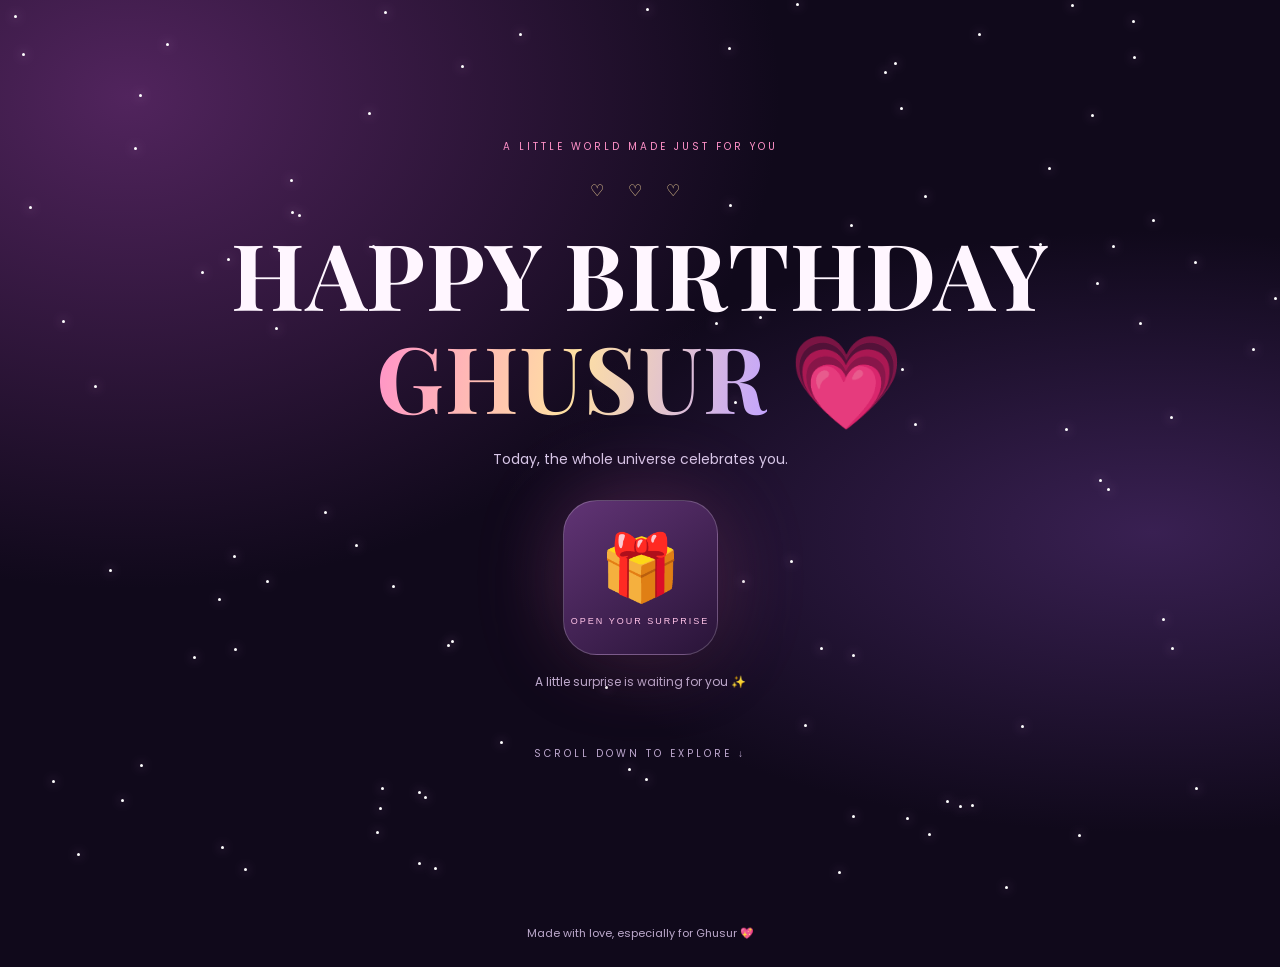
<file: Index.html>
<!DOCTYPE html>
<html lang="en">
<head>
  <meta charset="UTF-8">
  <meta name="viewport" content="width=device-width, initial-scale=1.0">
  <title>Happy Birthday Ghusur ❤️</title>
  <link rel="stylesheet" href="sst.css">
</head>
<body>
  <div id="stars"></div>
  <canvas id="confetti"></canvas>

  <header class="hero" id="hero">
    <div class="hero-content">
      <p class="eyebrow">A LITTLE WORLD MADE JUST FOR YOU</p>
      <p class="tiny-heart">♡ ♡ ♡</p>
      <h1>HAPPY BIRTHDAY<br><span>GHUSUR</span> 💗</h1>
      <p class="intro">Today, the whole universe celebrates you.</p>

      <div class="gift-wrap">
        <div class="gift-glow"></div>
        <button class="gift" id="gift" aria-label="Open birthday surprise">
          🎁
          <small>OPEN YOUR SURPRISE</small>
        </button>
      </div>

      <p class="hint">A little surprise is waiting for you ✨</p>
      <div class="scroll-note">SCROLL DOWN TO EXPLORE ↓</div>
    </div>
  </header>


<main id="content" class="hidden">

  <!-- PAGE 2: BIRTHDAY WISH -->
  <section class="story-page" id="page2">
    <p class="eyebrow">TODAY IS ALL ABOUT YOU</p>
    <div class="story-emoji">🎂</div>
    <h2>HAPPY BIRTHDAY<br><span>GHUSUR!</span> 💗</h2>
    <p class="body-copy">
      Today is your day, your moment, your little bit of magic.
      I hope your face is filled with smiles and your heart with happiness.
    </p>
    <button class="next-btn" data-next="page3">A LITTLE SURPRISE →</button>
  </section>

  <!-- PAGE 3: MEMORIES -->
  <section class="story-page hidden" id="page3">
    <p class="eyebrow">OUR LITTLE MEMORY LANE</p>
    <h2>Little Memories,<br><span>Big Feelings.</span> 📸</h2>
    <p class="body-copy">Every picture has a little story to tell.</p>
    <div class="gallery" id="gallery"></div>
    <button class="next-btn" data-next="page4">ONE MORE THING 💌 →</button>
  </section>

  <!-- PAGE 4: LETTER -->
  <section class="story-page hidden" id="page4">
    <div class="story-emoji">💌</div>
    <p class="eyebrow">A NOTE FROM THE HEART</p>
    <h2>Dear <span>Ghusur,</span></h2>
    <div class="letter">
      Happy Birthday, Ghusur! ❤️

      <br><br>

      I hope this new year brings you endless smiles, beautiful memories
      and countless reasons to be happy.

      <br><br>

      May your dreams come true, may you always find strength in difficult
      times, and may life surprise you in the most beautiful ways.

      <br><br>

      Keep smiling, keep shining, and always remember how special you are.
      You deserve all the happiness in the world. 💗

      <p class="signature">With lots of love, always ♡</p>
    </div>
    <button class="next-btn" data-next="page5">THE FINAL SURPRISE ✨ →</button>
  </section>

  <!-- PAGE 5: FINAL SURPRISE -->
  <section class="story-page hidden" id="page5">
    <p class="eyebrow">JUST FOR YOU</p>
    <div class="story-emoji">🌷</div>
    <h2>Keep Shining,<br><span>Birthday Star!</span> ✨</h2>
    <p class="body-copy">
      May your days be bright, your heart be peaceful, and your life
      be filled with people and moments that make you smile.
    </p>
    <div class="story-emoji">🎂💗🎉</div>
    <h2>HAPPY BIRTHDAY<br><span>GHUSUR!</span></h2>
    <button class="next-btn" id="celebrate">CELEBRATE AGAIN 🎉</button>
    <button class="back-btn" id="restart">↻ START FROM THE BEGINNING</button>
  </section>

</main>


  <footer>Made with love, especially for Ghusur 💖</footer>
  <script src="ssda.js"></script>
</body>
</html>
</file>
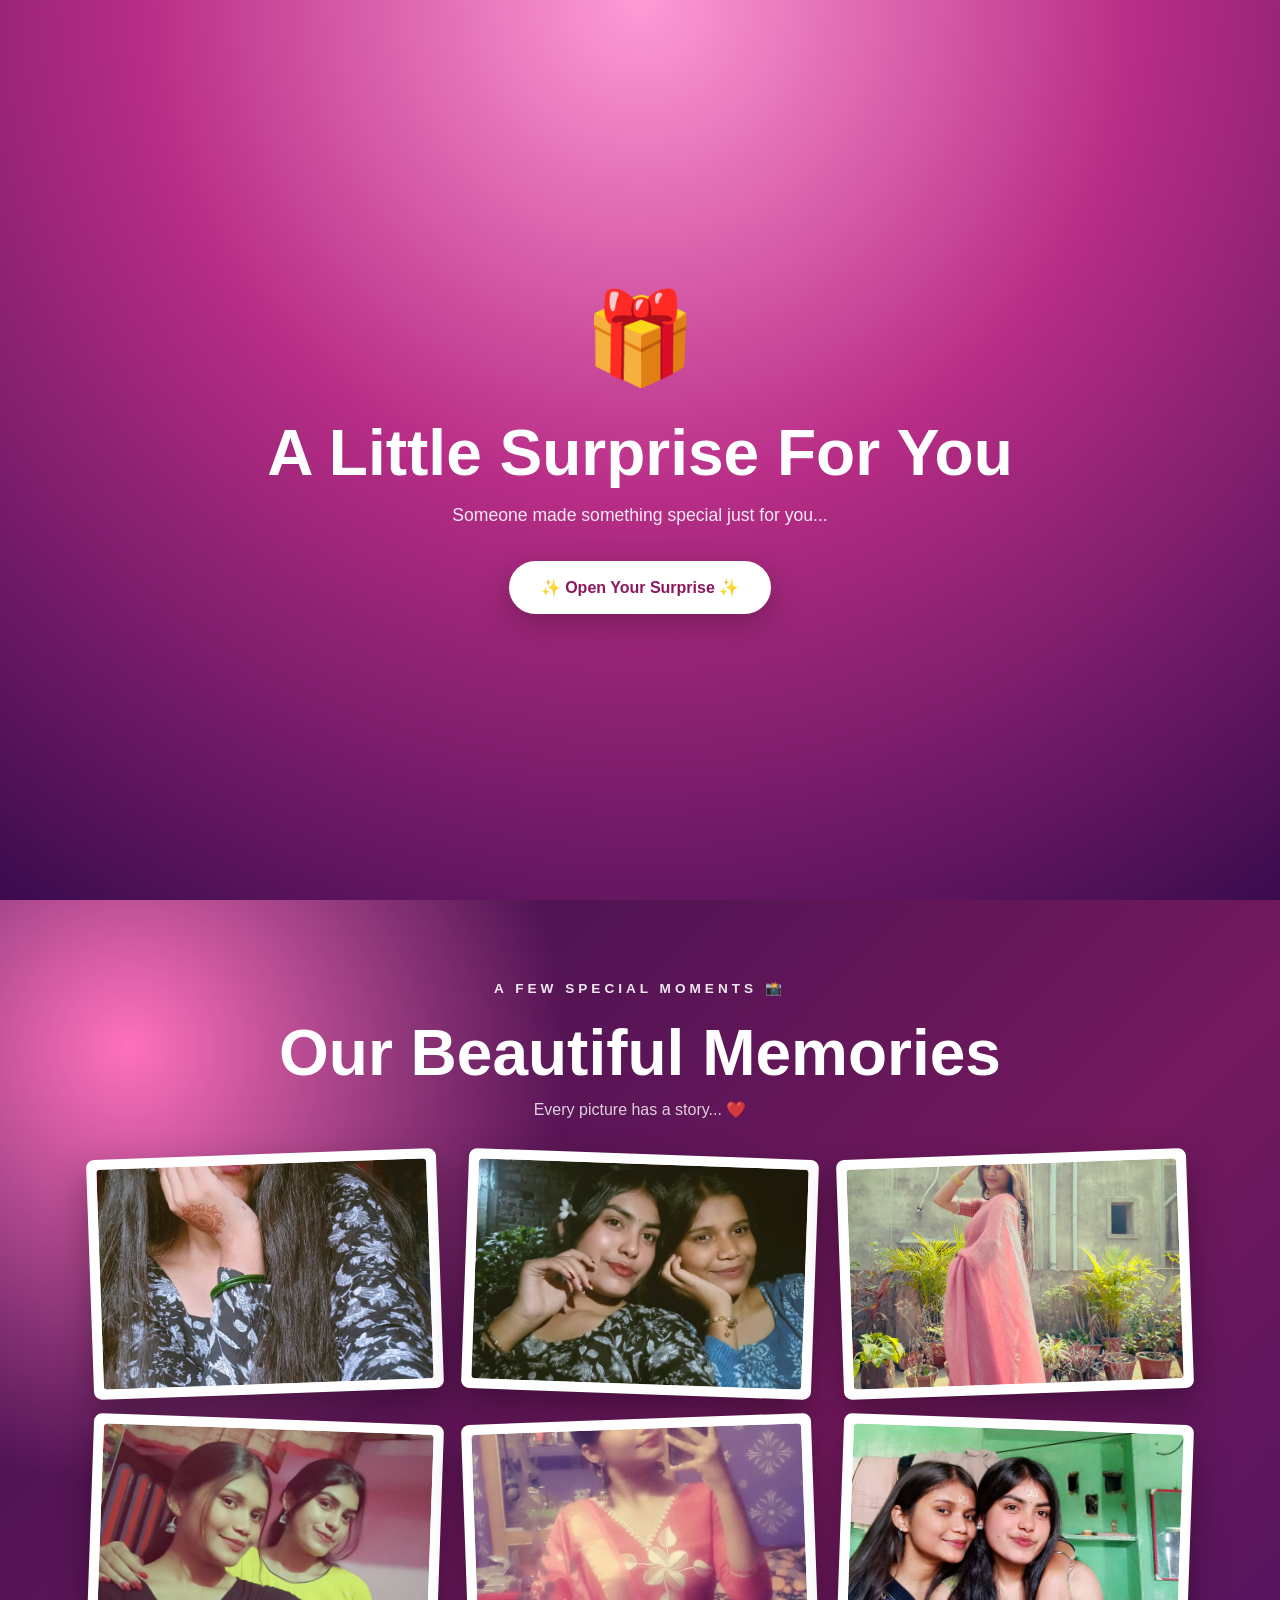
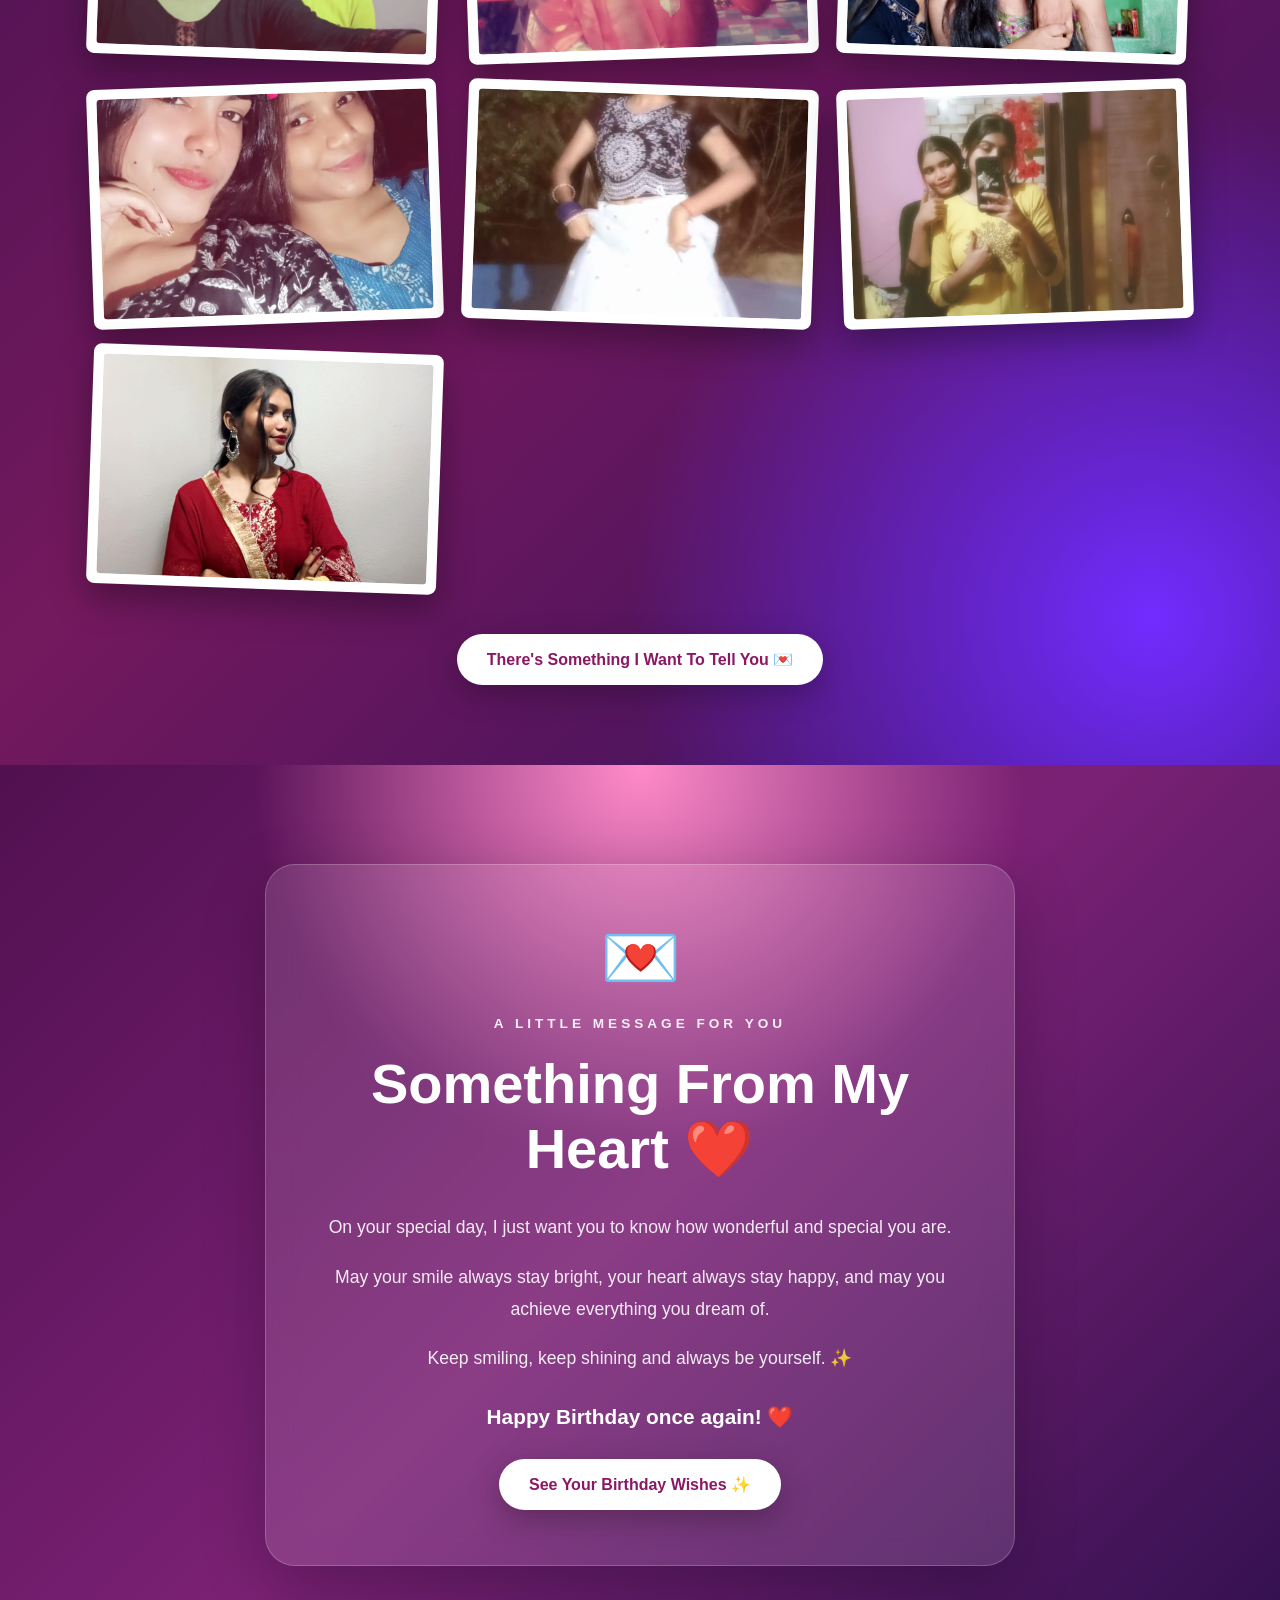
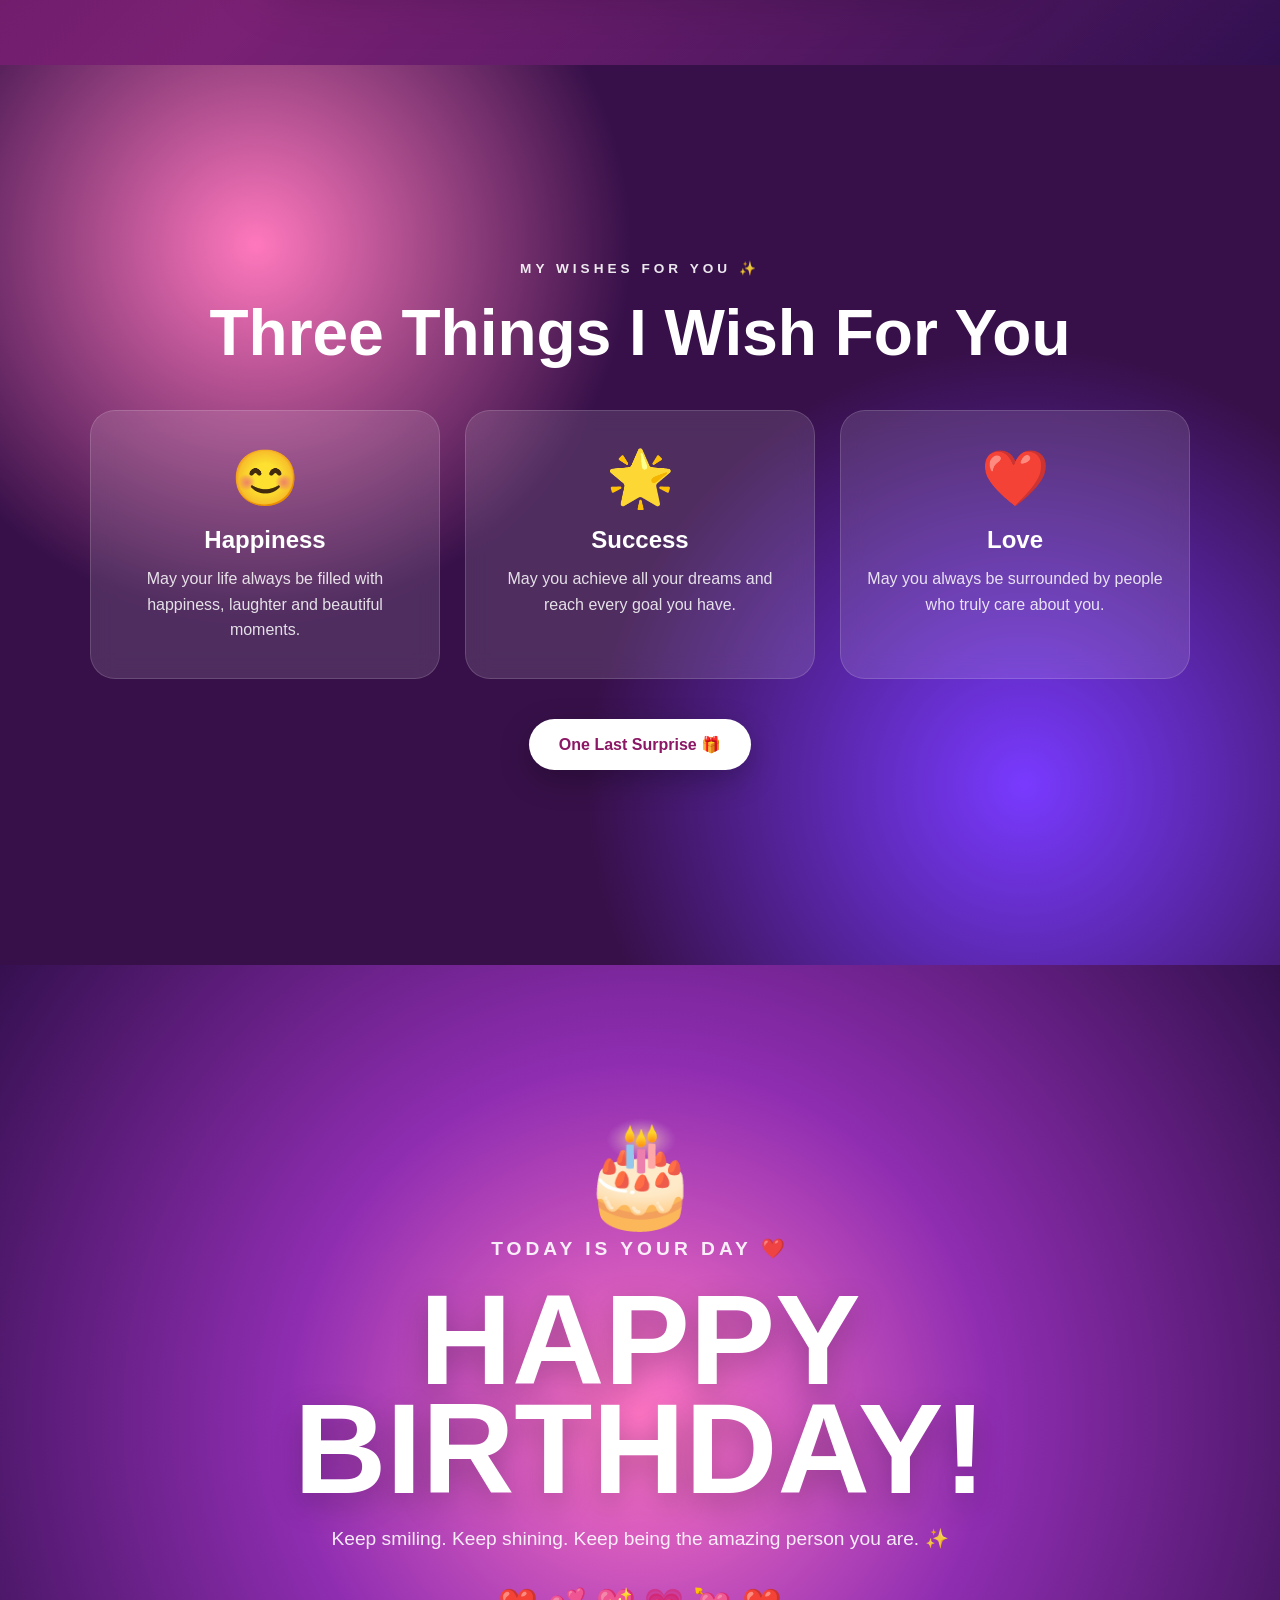
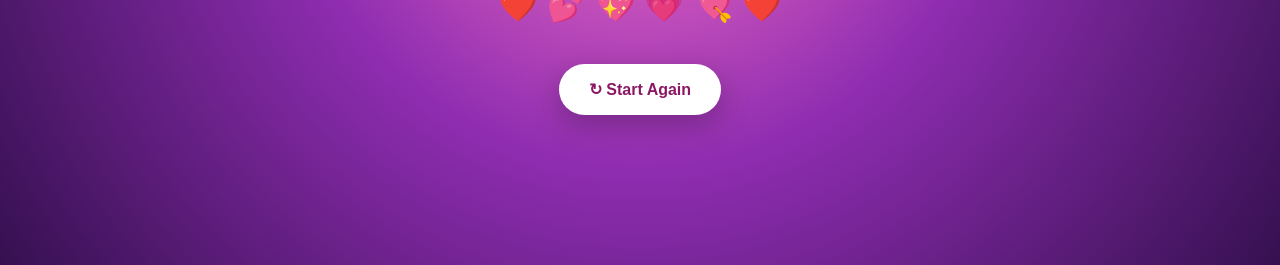
<file: index.html>
<!DOCTYPE html>
<html lang="en">

<head>
    <meta charset="UTF-8">
    <meta name="viewport" content="width=device-width, initial-scale=1.0">

    <title>Happy Birthday Beautiful ❤️</title>

    <link rel="stylesheet" href="style.css">
</head>

<body>

    <!-- =========================
         OPENING SURPRISE
    ========================== -->

    <div class="opening-screen" id="opening">

        <div class="gift">🎁</div>

        <h1>A Little Surprise For You</h1>

        <p>
            Someone made something special just for you...
        </p>

        <button class="open-btn" onclick="openSurprise()">
            ✨ Open Your Surprise ✨
        </button>

    </div>


    <!-- =========================
         HERO SECTION
    ========================== -->

    <section class="hero" id="home">

        <!-- Floating Hearts -->

        <div class="floating-hearts">

            <span>❤️</span>
            <span>💕</span>
            <span>💖</span>
            <span>💗</span>
            <span>💘</span>
            <span>❤️</span>
            <span>💕</span>

        </div>


        <div class="hero-content">

            <p class="small-title">
                TODAY IS ALL ABOUT YOU ✨
            </p>

            <h1>
                Happy Birthday
                <br>
                <span>Beautiful ❤️</span>
            </h1>

            <p class="hero-text">
                A special day deserves a special surprise.
            </p>

            <button
                class="explore-btn"
                onclick="goToMemories()"
            >
                Explore Your Memories ❤️
            </button>

        </div>

    </section>



    <!-- =========================
         MEMORIES SECTION
    ========================== -->

    <section class="memories" id="memories">

        <div class="section-content">

            <p class="small-title">
                A FEW SPECIAL MOMENTS 📸
            </p>

            <h2>
                Our Beautiful Memories
            </h2>

            <p class="section-subtitle">
                Every picture has a story... ❤️
            </p>


            <div class="gallery">

                <div class="photo-card">
                    <img src="pic2 (2).jpeg" alt="Memory 1">
                </div>

                <div class="photo-card">
                    <img src="pic2.jpeg" alt="Memory 2">
                </div>

                <div class="photo-card">
                    <img src="pic3.jpeg" alt="Memory 3">
                </div>

                <div class="photo-card">
                    <img src="pic4.jpeg" alt="Memory 4">
                </div>

                <div class="photo-card">
                    <img src="pic5.jpeg" alt="Memory 5">
                </div>

                <div class="photo-card">
                    <img src="pic6.jpeg" alt="Memory 6">
                </div>

                <div class="photo-card">
                    <img src="pic8.jpeg" alt="Memory 7">
                </div>

                <div class="photo-card">
                    <img src="pic9.jpeg" alt="Memory 8">
                </div>

                <div class="photo-card">
                    <img src="pic10.jpeg" alt="Memory 9">
                </div>

                <div class="photo-card">
                    <img src="pic11.jpeg" alt="Memory 10">
                </div>

            </div>


            <button
                class="next-btn"
                onclick="goToMessage()"
            >
                There's Something I Want To Tell You 💌
            </button>

        </div>

    </section>



    <!-- =========================
         MESSAGE SECTION
    ========================== -->

    <section class="message" id="message">

        <div class="message-card">

            <div class="envelope">
                💌
            </div>

            <p class="small-title">
                A LITTLE MESSAGE FOR YOU
            </p>

            <h2>
                Something From My Heart ❤️
            </h2>

            <p class="message-text">
                On your special day, I just want you to know
                how wonderful and special you are.
            </p>

            <p class="message-text">
                May your smile always stay bright, your heart
                always stay happy, and may you achieve
                everything you dream of.
            </p>

            <p class="message-text">
                Keep smiling, keep shining and always be yourself. ✨
            </p>

            <p class="love-text">
                Happy Birthday once again! ❤️
            </p>


            <button
                class="next-btn"
                onclick="goToWishes()"
            >
                See Your Birthday Wishes ✨
            </button>

        </div>

    </section>



    <!-- =========================
         WISHES SECTION
    ========================== -->

    <section class="wishes" id="wishes">

        <div class="section-content">

            <p class="small-title">
                MY WISHES FOR YOU ✨
            </p>

            <h2>
                Three Things I Wish For You
            </h2>


            <div class="wish-container">


                <div class="wish-card">

                    <div class="wish-icon">
                        😊
                    </div>

                    <h3>
                        Happiness
                    </h3>

                    <p>
                        May your life always be filled with
                        happiness, laughter and beautiful moments.
                    </p>

                </div>



                <div class="wish-card">

                    <div class="wish-icon">
                        🌟
                    </div>

                    <h3>
                        Success
                    </h3>

                    <p>
                        May you achieve all your dreams and
                        reach every goal you have.
                    </p>

                </div>



                <div class="wish-card">

                    <div class="wish-icon">
                        ❤️
                    </div>

                    <h3>
                        Love
                    </h3>

                    <p>
                        May you always be surrounded by people
                        who truly care about you.
                    </p>

                </div>


            </div>


            <button
                class="next-btn"
                onclick="goToFinal()"
            >
                One Last Surprise 🎁
            </button>

        </div>

    </section>



    <!-- =========================
         FINAL SECTION
    ========================== -->

    <section class="final" id="final">

        <div class="final-content">

            <div class="cake">
                🎂
            </div>

            <p class="small-title">
                TODAY IS YOUR DAY ❤️
            </p>

            <h1>
                HAPPY
                <br>
                BIRTHDAY!
            </h1>

            <p>
                Keep smiling. Keep shining.
                Keep being the amazing person you are. ✨
            </p>

            <div class="final-hearts">
                ❤️ 💕 💖 💗 💘 ❤️
            </div>


            <button
                class="restart-btn"
                onclick="goToHome()"
            >
                ↻ Start Again
            </button>

        </div>

    </section>



    <!-- JavaScript -->

    <script src="script.js"></script>

</body>

</html>
</file>
<file: sst.css>
@import url('https://fonts.googleapis.com/css2?family=Poppins:wght@300;400;500;600;700;800&family=Playfair+Display:wght@600;700&family=Caveat:wght@500;600;700&display=swap');

:root {
  --pink: #ff91c8;
  --purple: #bba2ff;
  --gold: #ffdf9f;
  --white: #fff6ff;
}

* {
  margin: 0;
  padding: 0;
  box-sizing: border-box;
}

html {
  scroll-behavior: smooth;
}

body {
  color: var(--white);
  font-family: Poppins, sans-serif;
  overflow-x: hidden;
  background:
    radial-gradient(ellipse at 10% 10%, #51245d, transparent 40%),
    radial-gradient(ellipse at 90% 55%, #392052, transparent 40%),
    #10091b;
}

#stars {
  position: fixed;
  inset: 0;
  overflow: hidden;
  pointer-events: none;
  z-index: 0;
}

.star {
  position: absolute;
  width: 3px;
  height: 3px;
  border-radius: 50%;
  background: white;
  box-shadow: 0 0 12px #ffb8ed;
  animation: twinkle 2s infinite alternate;
}

.hero {
  min-height: 100vh;
  display: grid;
  place-items: center;
  padding: 50px 20px;
  position: relative;
  z-index: 1;
  text-align: center;
}

.hero-content {
  max-width: 900px;
}

.eyebrow {
  color: var(--pink);
  font-size: 10px;
  letter-spacing: 3px;
  line-height: 1.8;
  margin-bottom: 22px;
}

.tiny-heart {
  color: var(--gold);
  letter-spacing: 10px;
  margin-bottom: 18px;
}

h1, h2 {
  font-family: "Playfair Display", serif;
}

h1 {
  font-size: clamp(43px, 9vw, 92px);
  line-height: 1.12;
  letter-spacing: 1px;
}

h1 span, h2 span {
  background: linear-gradient(100deg, #ff91c8, #ffe0a2, #c2a3ff);
  background-clip: text;
  -webkit-background-clip: text;
  color: transparent;
}

.intro {
  color: #d8c7e8;
  margin-top: 22px;
  font-size: 14px;
}

.gift-wrap {
  position: relative;
  display: inline-block;
  margin: 30px 0 18px;
}

.gift-glow {
  position: absolute;
  inset: 15px;
  border-radius: 50%;
  background: #fa70c9;
  filter: blur(50px);
  opacity: .5;
}

.gift {
  position: relative;
  width: 155px;
  height: 155px;
  border: 1px solid #ffffff35;
  border-radius: 34px;
  background: linear-gradient(145deg, #613475, #291438);
  box-shadow: 0 15px 65px #0004;
  color: white;
  font-size: 65px;
  display: flex;
  flex-direction: column;
  justify-content: center;
  align-items: center;
  gap: 10px;
  cursor: pointer;
  animation: float 3s infinite ease-in-out;
}

.gift small {
  font-size: 9px;
  color: #ffc3e8;
  letter-spacing: 2px;
}

.gift:hover {
  transform: scale(1.06);
}

.hint {
  font-size: 12px;
  color: #c5b2d5;
}

.scroll-note {
  font-size: 10px;
  letter-spacing: 3px;
  color: #bda7ce;
  margin-top: 55px;
  animation: float 2s infinite;
}

.hidden {
  display: none !important;
}

.section {
  position: relative;
  z-index: 1;
  width: min(900px, 90%);
  margin: auto;
  padding: 100px 0;
  text-align: center;
}

h2 {
  font-size: clamp(32px, 5.5vw, 53px);
  line-height: 1.25;
}

.body-copy {
  max-width: 670px;
  margin: 25px auto 0;
  font-size: 14px;
  line-height: 2.1;
  color: #d4c4e1;
}

.divider {
  margin: 30px;
  color: var(--gold);
}

.handwriting {
  font: 27px Caveat, cursive;
  color: var(--pink);
}

.gallery-section {
  width: min(1020px, 92%);
}

.gallery-section .body-copy {
  margin-bottom: 45px;
}

.gallery {
  display: grid;
  grid-template-columns: repeat(3, minmax(0, 1fr));
  gap: 60px 35px;
  align-items: start;
  padding: 20px 8px 40px;
}

.photo-card {
  position: relative;
  padding: 10px 10px 18px;
  border-radius: 4px;
  background: #fff9f0;
  color: #54384f;
  box-shadow: 0 15px 40px #0005;
  transition: transform .35s, box-shadow .35s;
  transform: rotate(var(--tilt));
}

.photo-card:nth-child(3n + 1) {
  --tilt: -5deg;
}

.photo-card:nth-child(3n + 2) {
  --tilt: 4deg;
  margin-top: 30px;
}

.photo-card:nth-child(3n) {
  --tilt: -2deg;
  margin-top: 8px;
}

.photo-card:hover {
  transform: rotate(0deg) scale(1.06) translateY(-7px);
  z-index: 2;
  box-shadow: 0 25px 50px #0007;
}

.photo-frame {
  width: 100%;
  aspect-ratio: 4 / 5;
  overflow: hidden;
  background: #eadde9;
}

.photo-frame img {
  display: block;
  width: 100%;
  height: 100%;
  object-fit: cover;
}

.photo-caption {
  font: 21px Caveat, cursive;
  padding: 13px 2px 0;
  text-align: center;
  overflow-wrap: anywhere;
}

.photo-number {
  display: block;
  margin-top: 4px;
  color: #94758f;
  font: 10px Poppins, sans-serif;
  letter-spacing: 1px;
}

.wishes-section {
  padding-top: 70px;
}

.wish-grid {
  display: grid;
  grid-template-columns: repeat(2, minmax(0, 1fr));
  gap: 20px;
  margin-top: 40px;
}

.wish-card {
  padding: 28px 22px;
  text-align: left;
  border: 1px solid #ffffff19;
  border-radius: 22px;
  background: linear-gradient(135deg, #ffffff0d, #ff8bc709);
  transition: transform .3s, border-color .3s;
}

.wish-card:hover {
  transform: translateY(-6px);
  border-color: #ff91c866;
}

.wish-card span {
  font-size: 35px;
}

.wish-card h3 {
  margin: 14px 0 8px;
  font-family: "Playfair Display", serif;
  font-size: 23px;
  color: #ffc4e6;
}

.wish-card p {
  font-size: 12px;
  color: #d1c0e0;
  line-height: 1.9;
}

.letter {
  padding: clamp(25px, 6vw, 55px);
  border: 1px solid #ff91c83b;
  border-radius: 28px;
  text-align: left;
  background: linear-gradient(145deg, #ffffff0c, #ff91c70a);
  box-shadow: 0 25px 70px #0002;
}

.letter-icon {
  display: block;
  font-size: 42px;
  margin-bottom: 20px;
}

.letter h2 {
  font-size: clamp(32px, 5vw, 44px);
  margin-bottom: 25px;
}

.letter p:not(.eyebrow) {
  color: #ddcfe7;
  font-size: 13px;
  line-height: 2.1;
}

.letter .signature {
  margin-top: 28px;
  font: 27px Caveat, cursive !important;
  color: var(--gold) !important;
}

.final-section {
  padding-top: 80px;
  padding-bottom: 120px;
}

.final-cake {
  font-size: 100px;
  margin: 25px;
  animation: float 3s infinite ease-in-out;
}

.celebrate {
  margin: 35px auto 20px;
  padding: 15px 26px;
  border: none;
  border-radius: 35px;
  background: linear-gradient(100deg, var(--pink), var(--gold));
  color: #38182f;
  font: 600 13px Poppins, sans-serif;
  cursor: pointer;
  transition: transform .2s;
}

.celebrate:hover {
  transform: scale(1.05);
}

.final-note {
  margin-top: 25px;
  color: #ffc0e4;
  font: 25px Caveat, cursive;
}

.big-heart {
  color: var(--pink);
  font-size: 65px;
  margin-top: 25px;
  animation: heartbeat 1.5s infinite;
}

footer {
  position: relative;
  z-index: 1;
  padding: 25px;
  text-align: center;
  color: #bca9cc;
  font-size: 11px;
}

#confetti {
  position: fixed;
  inset: 0;
  width: 100%;
  height: 100%;
  z-index: 10;
  pointer-events: none;
}

@keyframes float {
  0%, 100% { transform: translateY(0); }
  50% { transform: translateY(-12px); }
}

@keyframes twinkle {
  from { opacity: .2; }
  to { opacity: 1; }
}

@keyframes heartbeat {
  0%, 100% { transform: scale(1); }
  50% { transform: scale(1.15); }
}

@media (max-width: 650px) {
  .section {
    padding: 70px 0;
  }

  .gallery {
    grid-template-columns: repeat(2, minmax(0, 1fr));
    gap: 35px 18px;
    padding-inline: 4px;
  }

  .photo-card:nth-child(3n + 1) {
    --tilt: -4deg;
  }

  .photo-card:nth-child(3n + 2) {
    --tilt: 4deg;
    margin-top: 20px;
  }

  .photo-card:nth-child(3n) {
    --tilt: -2deg;
    margin-top: 0;
  }

  .photo-caption {
    font-size: 19px;
  }

  .wish-grid {
    grid-template-columns: 1fr;
  }

  .hero {
    min-height: 95vh;
  }
}

@media (prefers-reduced-motion: reduce) {
  *, *::before, *::after {
    animation: none !important;
    scroll-behavior: auto !important;
  }
}

.story-page {
  min-height: 100vh;
  width: 100%;
  padding: 65px 0;
  display: flex;
  flex-direction: column;
  justify-content: center;
  align-items: center;
  text-align: center;
  animation: pageEnter 0.65s ease both;
}

.story-page.hidden {
  display: none !important;
}

.story-page h2 {
  font-size: clamp(34px, 6vw, 58px);
  line-height: 1.3;
}

.story-emoji {
  font-size: clamp(65px, 12vw, 100px);
  margin: 22px 0;
  animation: float 3s ease-in-out infinite;
}

.next-btn,
.back-btn {
  margin: 25px 8px 0;
  padding: 15px 25px;
  border-radius: 40px;
  cursor: pointer;
  font: 600 12px Poppins, sans-serif;
  letter-spacing: 1px;
  transition: transform 0.25s;
}

.next-btn {
  color: #32152d;
  border: none;
  background: linear-gradient(100deg, #ff91c8, #ffdf9f);
  box-shadow: 0 8px 30px #ff91c833;
}

.back-btn {
  color: #ffe5f5;
  background: #ffffff0c;
  border: 1px solid #ffffff35;
}

.next-btn:hover,
.back-btn:hover {
  transform: translateY(-3px) scale(1.02);
}

.story-page .gallery {
  width: 100%;
  margin-top: 30px;
}

.story-page .letter {
  max-width: 720px;
  line-height: 2;
  white-space: normal;
}

@keyframes pageEnter {
  from {
    opacity: 0;
    transform: translateY(25px) scale(0.98);
  }
  to {
    opacity: 1;
    transform: translateY(0) scale(1);
  }
}

@media (max-width: 600px) {
  .story-page {
    padding: 45px 0;
  }

  .story-page .gallery {
    gap: 30px 15px;
  }

  .next-btn,
  .back-btn {
    max-width: 100%;
  }
}
</file>
<file: style.css>
/* =========================================
   RESET
========================================= */

* {
    margin: 0;
    padding: 0;
    box-sizing: border-box;
}

html {
    scroll-behavior: smooth;
}

body {
    font-family: "Segoe UI", Arial, sans-serif;
    background: #160719;
    color: white;
    overflow-x: hidden;
}


/* =========================================
   OPENING SCREEN
========================================= */

.opening-screen {

    position: fixed;

    top: 0;
    left: 0;

    width: 100%;
    height: 100vh;

    display: flex;

    flex-direction: column;

    justify-content: center;

    align-items: center;

    text-align: center;

    padding: 25px;

    background:
        radial-gradient(
            circle at top,
            #ff9bd6,
            #b82d86 45%,
            #3a0b4d 100%
        );

    z-index: 9999;

    transition:
        opacity 0.8s ease,
        visibility 0.8s ease;
}

.opening-screen.hide {

    opacity: 0;

    visibility: hidden;

    pointer-events: none;
}


.gift {

    font-size: 90px;

    margin-bottom: 25px;

    animation:
        giftBounce 1.5s infinite;
}


.opening-screen h1 {

    font-size:
        clamp(2rem, 5vw, 4rem);

    margin-bottom: 15px;
}


.opening-screen p {

    font-size: 1.1rem;

    opacity: 0.9;

    margin-bottom: 35px;
}


.open-btn {

    border: none;

    padding: 17px 32px;

    border-radius: 50px;

    font-size: 1rem;

    font-weight: bold;

    color: #8b175f;

    background: white;

    cursor: pointer;

    box-shadow:
        0 10px 30px rgba(0, 0, 0, 0.25);

    transition: 0.3s;
}


.open-btn:hover {

    transform:
        translateY(-5px)
        scale(1.04);
}



/* =========================================
   HERO
========================================= */

.hero {

    min-height: 100vh;

    display: flex;

    justify-content: center;

    align-items: center;

    text-align: center;

    position: relative;

    overflow: hidden;

    background:

        radial-gradient(
            circle at 20% 20%,
            rgba(255, 145, 211, 0.9),
            transparent 30%
        ),

        radial-gradient(
            circle at 80% 70%,
            rgba(150, 68, 255, 0.8),
            transparent 35%
        ),

        linear-gradient(
            135deg,
            #ff4fa3,
            #a929c8,
            #5215a4
        );
}


.hero-content {

    position: relative;

    z-index: 5;

    padding: 30px;

    max-width: 900px;
}


.small-title {

    font-size: 0.85rem;

    letter-spacing: 4px;

    font-weight: bold;

    margin-bottom: 20px;

    opacity: 0.9;
}


.hero h1 {

    font-size:
        clamp(3rem, 8vw, 7rem);

    line-height: 0.95;

    font-weight: 800;

    text-shadow:
        0 8px 25px rgba(0, 0, 0, 0.2);
}


.hero h1 span {

    display: inline-block;

    background:
        linear-gradient(
            90deg,
            #ffffff,
            #ffd2ef,
            #ffffff
        );

    -webkit-background-clip: text;

    background-clip: text;

    color: transparent;
}


.hero-text {

    font-size: 1.2rem;

    margin: 30px 0;

    opacity: 0.9;
}


/* =========================================
   FLOATING HEARTS
========================================= */

.floating-hearts span {

    position: absolute;

    font-size: 25px;

    animation:
        floatHeart 7s linear infinite;

    opacity: 0.7;
}


.floating-hearts span:nth-child(1) {

    left: 10%;

    bottom: -50px;

    animation-delay: 0s;
}


.floating-hearts span:nth-child(2) {

    left: 25%;

    bottom: -50px;

    animation-delay: 1s;
}


.floating-hearts span:nth-child(3) {

    left: 40%;

    bottom: -50px;

    animation-delay: 2s;
}


.floating-hearts span:nth-child(4) {

    left: 55%;

    bottom: -50px;

    animation-delay: 3s;
}


.floating-hearts span:nth-child(5) {

    left: 70%;

    bottom: -50px;

    animation-delay: 4s;
}


.floating-hearts span:nth-child(6) {

    left: 82%;

    bottom: -50px;

    animation-delay: 5s;
}


.floating-hearts span:nth-child(7) {

    left: 92%;

    bottom: -50px;

    animation-delay: 6s;
}



/* =========================================
   BUTTONS
========================================= */

.explore-btn,
.next-btn,
.restart-btn {

    border: none;

    padding: 16px 30px;

    border-radius: 50px;

    font-size: 1rem;

    font-weight: bold;

    cursor: pointer;

    color: #8b1765;

    background: white;

    box-shadow:
        0 10px 30px rgba(0, 0, 0, 0.25);

    transition:
        transform 0.3s ease,
        box-shadow 0.3s ease;
}


.explore-btn:hover,
.next-btn:hover,
.restart-btn:hover {

    transform:
        translateY(-5px)
        scale(1.04);

    box-shadow:
        0 15px 35px rgba(0, 0, 0, 0.3);
}



/* =========================================
   MEMORIES
========================================= */

.memories {

    min-height: 100vh;

    padding: 80px 30px;

    display: flex;

    align-items: center;

    background:

        radial-gradient(
            circle at 10% 10%,
            #ff71bc,
            transparent 25%
        ),

        radial-gradient(
            circle at 90% 90%,
            #722cff,
            transparent 30%
        ),

        linear-gradient(
            135deg,
            #39104d,
            #74195e,
            #32105d
        );
}


.section-content {

    width: min(1100px, 100%);

    margin: auto;

    text-align: center;
}


.section-content h2 {

    font-size:
        clamp(2.2rem, 5vw, 4rem);

    margin-bottom: 10px;
}


.section-subtitle {

    opacity: 0.8;

    margin-bottom: 35px;
}



/* =========================================
   PHOTO GALLERY
========================================= */

.gallery {

    display: grid;

    grid-template-columns:
        repeat(3, 1fr);

    gap: 25px;

    margin-bottom: 45px;
}


.photo-card {

    background: white;

    padding: 10px;

    border-radius: 8px;

    box-shadow:
        0 15px 35px rgba(0, 0, 0, 0.35);

    transform: rotate(-2deg);

    transition:
        transform 0.3s ease,
        scale 0.3s ease;
}


.photo-card:nth-child(even) {

    transform: rotate(2deg);
}


.photo-card:hover {

    transform:
        rotate(0deg)
        scale(1.06);

    z-index: 5;
}


.photo-card img {

    display: block;

    width: 100%;

    height: 220px;

    object-fit: cover;

    border-radius: 4px;
}



/* =========================================
   MESSAGE
========================================= */

.message {

    min-height: 100vh;

    display: flex;

    justify-content: center;

    align-items: center;

    text-align: center;

    padding: 30px;

    background:

        radial-gradient(
            circle at top,
            #ff8bc9,
            transparent 35%
        ),

        linear-gradient(
            135deg,
            #511050,
            #7b2175,
            #311050
        );
}


.message-card {

    width: min(750px, 90%);

    padding: 55px 45px;

    border-radius: 30px;

    background:
        rgba(255, 255, 255, 0.12);

    border:
        1px solid rgba(255, 255, 255, 0.2);

    backdrop-filter: blur(15px);

    box-shadow:
        0 20px 60px rgba(0, 0, 0, 0.25);
}


.envelope {

    font-size: 65px;

    margin-bottom: 20px;
}


.message-card h2 {

    font-size:
        clamp(2rem, 5vw, 3.5rem);

    margin-bottom: 30px;
}


.message-text {

    font-size: 1.1rem;

    line-height: 1.8;

    margin-bottom: 18px;

    opacity: 0.9;
}


.love-text {

    font-size: 1.3rem;

    font-weight: bold;

    margin: 30px 0;
}



/* =========================================
   WISHES
========================================= */

.wishes {

    min-height: 100vh;

    display: flex;

    justify-content: center;

    align-items: center;

    padding: 50px 30px;

    text-align: center;

    background:

        radial-gradient(
            circle at 20% 20%,
            #ff78bd,
            transparent 30%
        ),

        radial-gradient(
            circle at 80% 80%,
            #793aff,
            transparent 35%
        ),

        #371049;
}


.wish-container {

    display: grid;

    grid-template-columns:
        repeat(3, 1fr);

    gap: 25px;

    margin: 40px 0;
}


.wish-card {

    padding: 35px 25px;

    border-radius: 25px;

    background:
        rgba(255, 255, 255, 0.12);

    border:
        1px solid rgba(255, 255, 255, 0.15);

    backdrop-filter: blur(12px);

    transition:
        transform 0.3s ease;
}


.wish-card:hover {

    transform:
        translateY(-10px);
}


.wish-icon {

    font-size: 55px;

    margin-bottom: 15px;
}


.wish-card h3 {

    font-size: 1.5rem;

    margin-bottom: 12px;
}


.wish-card p {

    line-height: 1.6;

    opacity: 0.85;
}



/* =========================================
   FINAL
========================================= */

.final {

    min-height: 100vh;

    display: flex;

    justify-content: center;

    align-items: center;

    text-align: center;

    background:

        radial-gradient(
            circle at center,
            #ff75c5,
            #8f2db1 45%,
            #351050 100%
        );
}


.final-content {

    padding: 30px;

    max-width: 800px;
}


.cake {

    font-size: 100px;

    animation:
        cakeBounce 1.5s infinite;
}


.final h1 {

    font-size:
        clamp(4rem, 10vw, 8rem);

    line-height: 0.85;

    margin: 20px 0;

    text-shadow:
        0 10px 30px rgba(0, 0, 0, 0.25);
}


.final p {

    font-size: 1.2rem;

    line-height: 1.7;

    opacity: 0.9;
}


.final-hearts {

    font-size: 2rem;

    margin: 30px 0;
}


.restart-btn {

    margin-top: 10px;
}



/* =========================================
   ANIMATIONS
========================================= */

@keyframes giftBounce {

    0%,
    100% {
        transform: translateY(0);
    }

    50% {
        transform: translateY(-15px);
    }
}


@keyframes cakeBounce {

    0%,
    100% {
        transform:
            translateY(0)
            rotate(-2deg);
    }

    50% {
        transform:
            translateY(-12px)
            rotate(2deg);
    }
}


@keyframes floatHeart {

    0% {

        transform:
            translateY(0)
            rotate(0deg);

        opacity: 0;
    }

    15% {
        opacity: 0.8;
    }

    100% {

        transform:
            translateY(-110vh)
            rotate(360deg);

        opacity: 0;
    }
}



/* =========================================
   MOBILE
========================================= */

@media (max-width: 768px) {

    .hero-content {
        padding: 20px;
    }


    .hero h1 {

        font-size:
            clamp(3rem, 15vw, 5rem);
    }


    .hero-text {

        font-size: 1rem;
    }


    .gallery {

        grid-template-columns:
            repeat(2, 1fr);

        gap: 15px;
    }


    .photo-card img {

        height: 170px;
    }


    .wish-container {

        grid-template-columns: 1fr;

        gap: 15px;
    }


    .wish-card {

        padding: 25px 20px;
    }


    .message-card {

        padding: 35px 22px;
    }


    .message-text {

        font-size: 1rem;
    }


    .final h1 {

        font-size: 4rem;
    }


    .cake {

        font-size: 70px;
    }

}


@media (max-width: 480px) {

    .gallery {

        grid-template-columns: 1fr;
    }


    .photo-card img {

        height: 250px;
    }


    .hero h1 {

        font-size: 3.3rem;
    }


    .small-title {

        font-size: 0.7rem;

        letter-spacing: 2px;
    }

}
</file>
